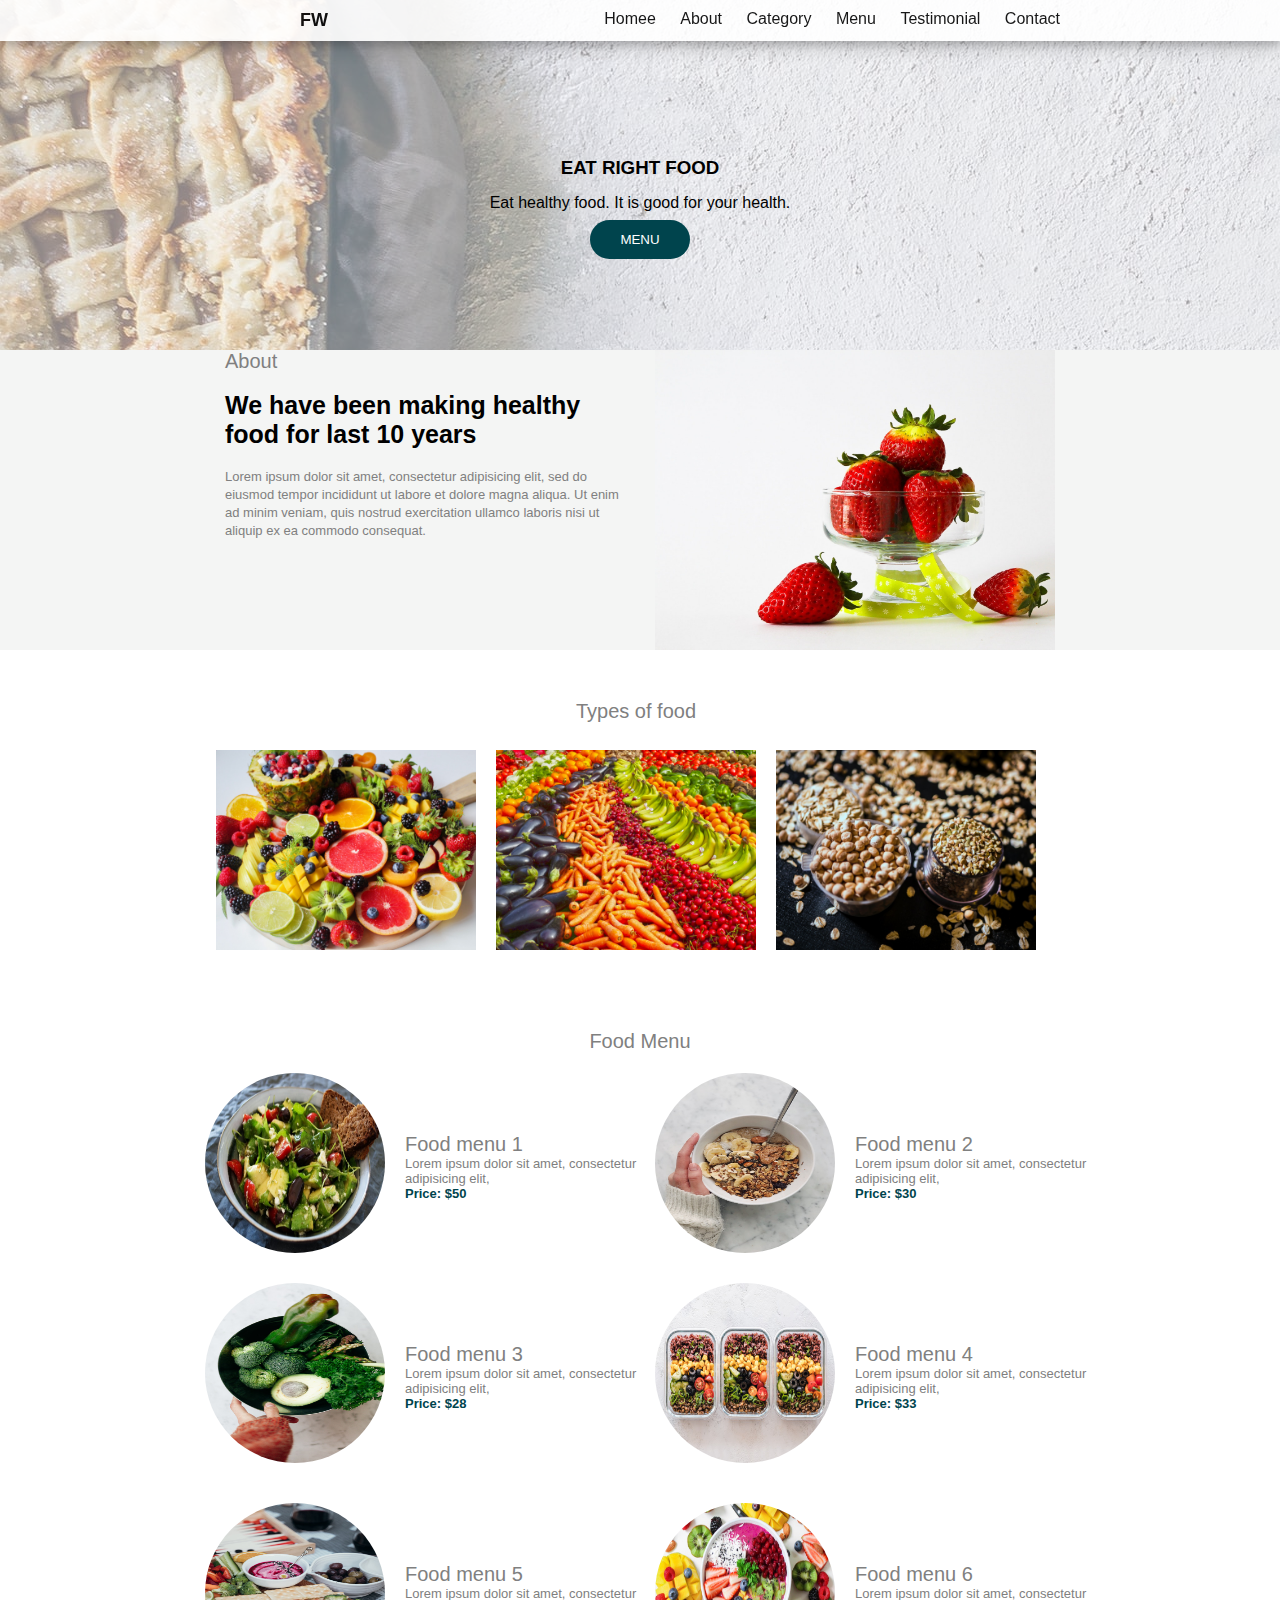
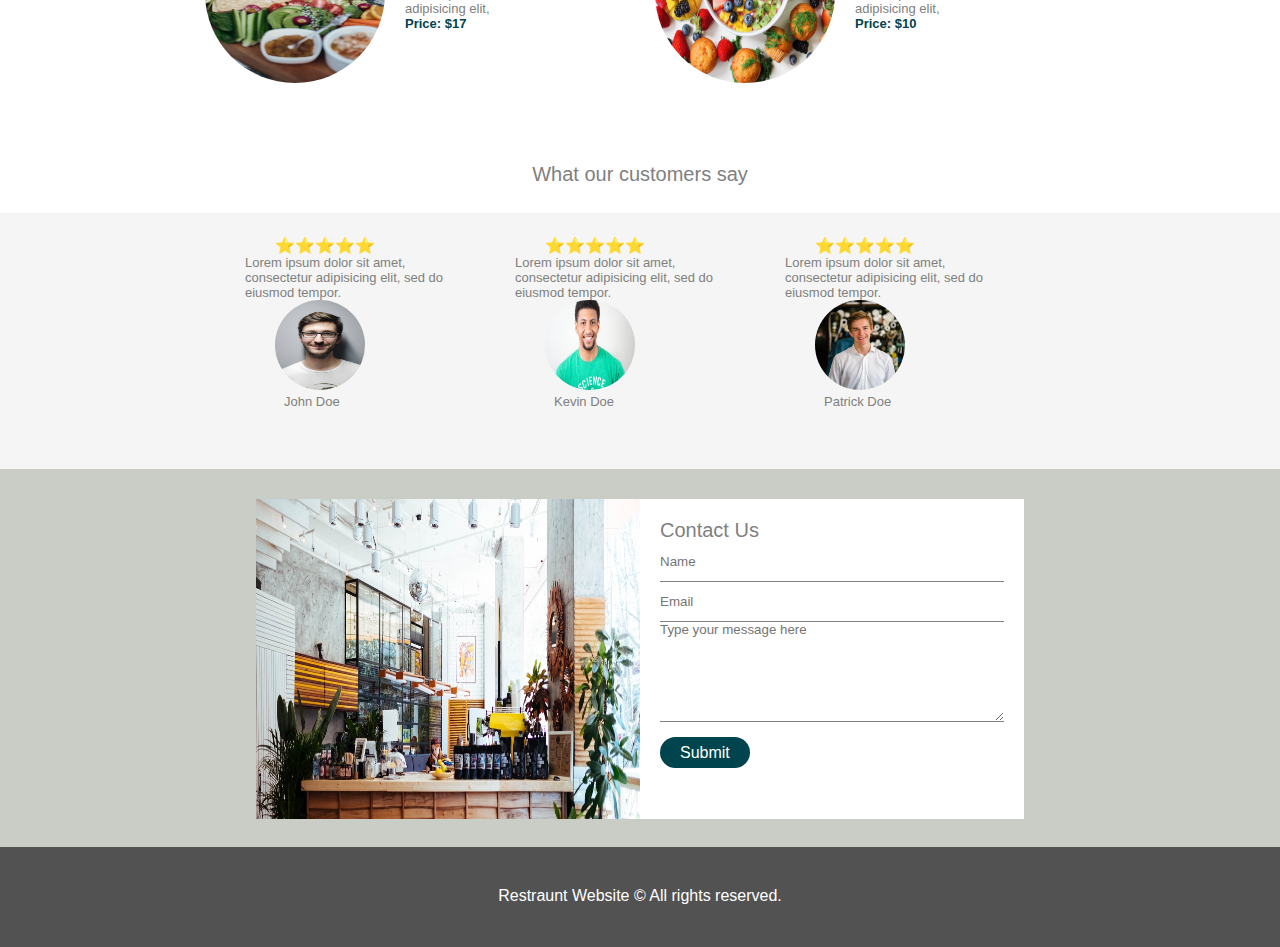
<file: index.html>
<!DOCTYPE html>
<html lang="en" dir="ltr">
  <head>
    <meta charset="utf-8">
    <title>Meal Project</title>
    <link rel="stylesheet" href="css/style.css">
  </head>
  <body>
<main class="main-section" id="Index">
<nav class="navbar">
    <p class="logo">FW</p>
  <div class="navlinks">
      <a href="#Index" class="links">Homee</a>
      <a href="#About" class="links">About</a>
      <a href="#Category" class="links">Category</a>
      <a href="#Menu" class="links">Menu</a>
      <a href="#Testimonial" class="links">Testimonial</a>
      <a href="#Contact" class="links">Contact</a>
  </div>

  </nav>

  <div class="header-text">
  <h3 class="eat-text">EAT RIGHT FOOD</h3>
  <p>Eat healthy food. It is good for your health.</p>
  <a href="#Menu"><input type="submit" value="MENU" class="header-btn"></a>
</div>
</main>

<!--About section -->
<section class="about-section" id="About">
  <p class="about-content">
      <span class="about-title">About</span><br><br>
<span class="about-header">We have been making healthy food for last 10 years</span><br><br>
<span class="about-paragraph">Lorem ipsum dolor sit amet, consectetur adipisicing elit, sed do eiusmod tempor
incididunt ut labore et dolore magna aliqua. Ut enim ad minim veniam, quis nostrud
exercitation ullamco laboris nisi ut aliquip ex ea commodo consequat.</span>
  </p>

  <img src="images/about-photo.jpg" alt="grapes-image">
</section>

<!-- Category Section -->


<section class="category-section" id="Category">

<span class="food-title">Types of food</span>
<div class="food-image1 ">
  <img src="images/food1.jpg" alt="Food-image" class="food1" >
  <div class="food1-overlay">
    <h3 class="food-overlay-title">Fruits</h3>
    <a href="#" class="food-overlay-btn">Learn More</a>
  </div>
</div>

<div class="food-image2 ">
  <img src="images/food2.jpg" alt="Food-image" class="food2" >
  <div class="food2-overlay">
    <h3 class="food-overlay-title">Vegetables</h3>
    <a href="#" class="food-overlay-btn">Learn More</a>
  </div>
</div>

<div class="food-image3">
  <img src="images/food3.jpg" alt="Food-image" class="food3" >
  <div class="food3-overlay">
    <h3 class="food-overlay-title">Grains</h3>
    <a href="#" class="food-overlay-btn" >Learn More</a>
  </div>
</div>
</section>

<section class="Menu-Section" id="Menu">
  <p class="Main-menu-title">Food Menu</p>

  <div class="menu-row1">
    <div class="menu-content">
      <img src="images/food-menu1.jpg" alt="Food-Menu-image">
      <p class="menu-paragraph">
        <span class="menu-title">Food menu 1</span><br>
        Lorem ipsum dolor sit amet, consectetur adipisicing elit,<br>
        <span class="price">Price: $50</span>
      </p>
    </div>
    <div class="menu-content">
      <img src="images/food-menu2.jpg" alt="Food-Menu-image">
      <p class="menu-paragraph">
        <span class="menu-title">Food menu 2</span><br>
        Lorem ipsum dolor sit amet, consectetur adipisicing elit,<br>
        <span class="price">Price: $30</span>
      </p>
    </div>
  </div>

  <div class="menu-row2">
    <div class="menu-content">
      <img src="images/food-menu3.jpg" alt="Food-Menu-image">
      <p class="menu-paragraph">
        <span class="menu-title">Food menu 3</span><br>
        Lorem ipsum dolor sit amet, consectetur adipisicing elit,<br>
        <span class="price">Price: $28</span>
      </p>
    </div>
    <div class="menu-content">
      <img src="images/food-menu4.jpg" alt="Food-Menu-image">
      <p class="menu-paragraph">
        <span class="menu-title">Food menu 4</span><br>
        Lorem ipsum dolor sit amet, consectetur adipisicing elit,<br>
        <span class="price">Price: $33</span>
      </p>
    </div>
  </div>


  <div class="menu-row3">
    <div class="menu-content">
      <img src="images/food-menu5.jpg" alt="Food-Menu-image">
      <p class="menu-paragraph">
        <span class="menu-title">Food menu 5</span><br>
        Lorem ipsum dolor sit amet, consectetur adipisicing elit,<br>
        <span class="price">Price: $17</span>
      </p>
    </div>
    <div class="menu-content">
      <img src="images/food-menu6.jpg" alt="Food-Menu-image">
      <p class="menu-paragraph">
        <span class="menu-title">Food menu 6</span><br>
        Lorem ipsum dolor sit amet, consectetur adipisicing elit,<br>
        <span class="price">Price: $10</span>
      </p>
    </div>
  </div>

</section>

<section class="Testimonial-Section" id="Testimonial">
  <p class="Testimonial-title">What our customers say</p>
  <div class="Testimonial-container">

  <div class="Testimonial-column">
    <span class="stars">⭐⭐⭐⭐⭐</span>
    <p class="Testimonial-paragraph">Lorem ipsum dolor sit amet, consectetur adipisicing elit,
      sed do eiusmod tempor.
    </p>

    <img src="images/male-photo1.jpg" alt="Customer image">
    <p class="customer-name">John Doe</p>
  </div>


  <div class="Testimonial-column">
    <span class="stars">⭐⭐⭐⭐⭐</span>
    <p class="Testimonial-paragraph">Lorem ipsum dolor sit amet, consectetur adipisicing elit,
      sed do eiusmod tempor.
    </p>
    <img src="images/male-photo2.jpg" alt="Customer image">
    <p class="customer-name">Kevin Doe</p>
  </div>

  <div class="Testimonial-column">
    <span class="stars">⭐⭐⭐⭐⭐</span>
    <p class="Testimonial-paragraph">Lorem ipsum dolor sit amet, consectetur adipisicing elit,
      sed do eiusmod tempor.
    </p>
    <img src="images/male-photo3.jpg" alt="Customer image">
    <p class="customer-name">Patrick Doe</p>
  </div>

</div>
</section>

<section class="Contact-Section" id="Contact">
  <img src="images/restraunt-image.jpg" alt="Restraunt image">
  <div class="contact-form">
    <form class="" action="index.html" method="post">
      <p class="contact-title">Contact Us</p>
      <input type="text" name="" value="" placeholder="Name" class="input"><br>
      <input type="email" name="" value="" placeholder="Email" class="input"><br>
      <textarea name="name" rows="8" cols="80" placeholder="Type your message here" ></textarea><br><br>
      <a href="#" class="submit-btn">Submit</a>

    </form>

  </div>

</section>


<footer>
<p class="footer-content">
Restraunt Website &copy All rights reserved.
</p>

</footer>
  </body>
</html>
</file>
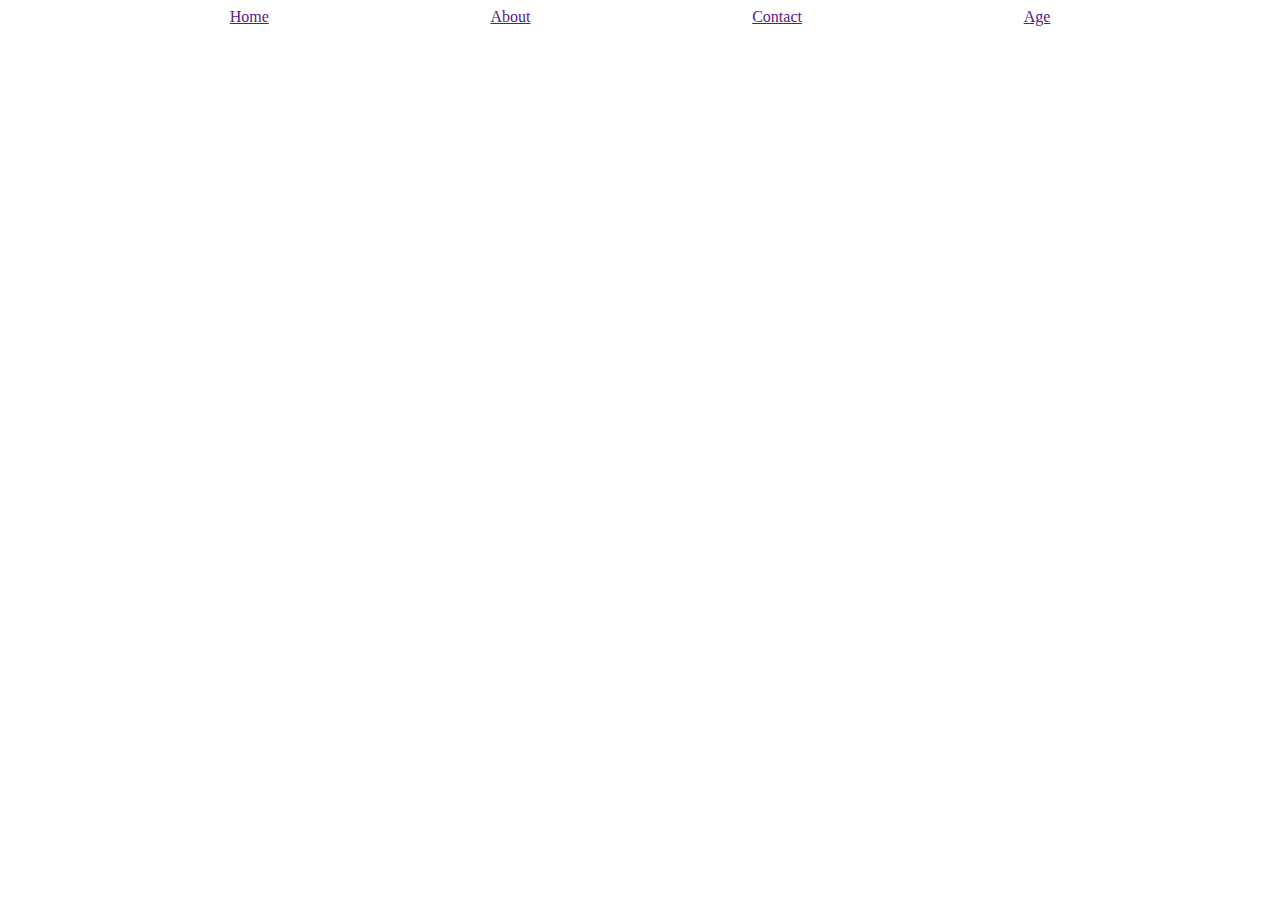
<file: flexbox.html>
<!DOCTYPE html>
<html>
    <head>
        <meta charset="utf-8">
        <meta http-equiv="X-UA-Compatible" content="IE=edge">
        <title></title>
        <meta name="description" content="">
        <meta name="viewport" content="width=device-width, initial-scale=1">
        <link rel="stylesheet" href="styles.css">
    </head>
    <body>
    <main class="container">
        <a href="">Home</a>
        <a href="">About</a>
        <a href="">Contact</a>
        <a href="">Age</a>
    </main>
    </body>
</html>
</file>
<file: css/style.css>
/* @import url('https://fonts.googleapis.com/css2?family=Montserrat:wght@500&family=Poppins:wght@500&display=swap'); */

*{
  box-sizing: border-box;
  margin: 0;
  padding: 0;
  font-family: 'Poppins', sans-serif;
  max-width: 100%;
  scroll-behavior: smooth;


}
.checkbox{
  visibility: hidden;
}
.main-section {
  position: relative;
  background-image: url(../images/header-image2.jpg);

 height: 350px;
 background-position: left center;
 max-width: 100%;

}
.main-section::before{
  content: "";
  position: absolute;
  top: 0px;
  right: 0px;
  bottom: 0px;
  left: 0px;
  background-color: rgba(244, 241, 241, 0.453);

}


/* Navigation bar */

.navbar{
  display: flex;
  background-color: white;
  justify-content: space-between;
  padding: 10px 200px;
  opacity: 0.9;
  width: 100%;
  position: fixed;
     top: 0;
     left: 0;
     right: 0;

  z-index:1;
  box-shadow: 0 4px 8px 0 rgba(0, 0, 0, 0.2), 0 6px 20px 0 rgba(0, 0, 0, 0.19);
}
.navlinks a{
  margin-right: 20px;
  text-decoration: none;
  color: black;

}

.navlinks a:hover{
  color: rgb(0, 68, 77);
}

.logo{
  margin-left: 100px;
  font-size: large;
  font-weight: 900;
}

/* Header Text */

.header-text{
  position: relative;
  top: 150px;
  text-align: center;
  line-height: 35px;
}

.header-btn{
  position: relative;
  padding: 12px 30px;
  background-color: rgb(0, 68, 77);
  border: none;
  border-radius: 20px;
  color: white;
}

/* ABOUT Section */

.about-section{
  display: flex;
  justify-content: center;
  width: 90rem;
  gap:30px;
  background-color: #F4F5F4;



}
.about-section img{
  width: 400px;
  height: 300px;

}

.about-content{
  width:400px;

}
.about-title{
font-size: 20px;
color: grey;
}
.about-header{
  font-weight: bold;
  font-size: 25px;
}
.about-paragraph{
  color: grey;
  font-size: 13px;
}

/* CATEGORY SECTION */

.category-section{
  display: flex;
  justify-content:center;
  gap:20px;
  width: 90%;
  position: relative;
  top: 100px;


}


.food-title{
  position: relative;
  text-align: center;
  color: grey;
  font-size: 20px;
  bottom: 50px;
  left: 500px;
}

.category-section img{
  display: block;
  width: 260px;
  height:200px;
}
/* FOOD IMAGE 1 */
.food-image1{
  position: relative;
  width: 260px;
  /* display: inline-block; */
}

.food1-overlay{
  position: absolute;

  left: 0;
  bottom: 0;
  right: 0;
  background-color: rgba(0, 0, 0, 0.75);
  overflow: hidden;
  width: 260px;
  height: 0;
  transition: .5s ease;
}

.food-image1:hover .food1-overlay{
 height: 100%;

}
.food-overlay-title{
  color: white;
  position: absolute;
  bottom: 120px;
  left:30%;
  font-size: 25px;
}

.food-overlay-btn{
  padding: 15px 20px;
  border-radius: 10px;
  background-color: rgb(0, 68, 77);
  color: white;
  position: absolute;
  bottom: 50px;
  left:28%;
  text-decoration: none;

}

/* FOOD IMAGE 2 */
.food-image2{
  position: relative;
    width: 260px;
  display: inline-block;
}

.food2-overlay{
  position: absolute;
  left: 0;
  bottom: 0;
  right: 0;
  background-color: rgba(0, 0, 0, 0.75);
  overflow: hidden;
    width: 260px;
  height: 0;
  transition: .5s ease;
}

.food-image2:hover .food2-overlay{
 height: 100%;

}

/* FOOD IMAGE 3 */
.food-image3{
  position: relative;
  width: 300px;
  display: inline-block;
}

.food3-overlay{
  position: absolute;
  left: 0;
  bottom: 0;
  right: 0;
  background-color: rgba(0, 0, 0, 0.75);
  overflow: hidden;
  width: 260px;
  height: 0;
  transition: .5s ease;
}

.food-image3:hover .food3-overlay{
 height: 100%;

}

/* MENU SECTION */

.Menu-Section{
  position: relative;
  top:100px;
}

.Main-menu-title{
  position: relative;
  top:80px;
  font-size: 20px;
  color: grey;
  text-align: center;

}
.menu-row1{
  display: flex;
  justify-content: center;
  max-width: 100%;
  margin-left: 30px;

}

.menu-row2{
  display: flex;
  justify-content: center;
  max-width: 100%;
  margin-left: 30px;
  position: relative;
  top:30px;

}

.menu-row3{
  display: flex;
  justify-content: center;
  max-width: 100%;
  margin-left: 30px;
  position: relative;
  top:70px;

}


.Menu-Section img{
  width: 180px;
  height: 180px;
  border-radius: 50%;
}
.menu-content{
  display: flex;
  gap:20px;
  position: relative;
  top:100px;
}

.menu-paragraph{
  width: 250px;
  position: relative;
  color: grey;
  font-size: 13px;
  top:60px;
}

.menu-title{
  color: grey;
  font-size: 20px;
}

.price{
  color: rgb(0, 68, 77);
  font-weight: bold;
}


/* TESTIMONIAL SECTION */
.Testimonial-Section{
    position: relative;
    top: 400px;
    background-color: #F4F5F4;
}

.Testimonial-title{
  position: relative;
  text-align: center;
  color: grey;
  font-size: 20px;
  bottom: 50px;
}

.stars{
  position: relative;
  left:30px;
}
.Testimonial-container{
  display: flex;
  justify-content: center;
  gap:20px;
  padding-bottom: 60px;
}
.Testimonial-Section img{
  width: 90px;
  height: 90px;
  border-radius: 50%;
  position: relative;
  left:30px;
}

.Testimonial-column{
  width: 250px;
}
.Testimonial-paragraph{
  color: grey;
  font-size: 13px;
  width: 200px;
}

.customer-name{
  color: grey;
  font-size: 13px;
  position: relative;
  left:39px;
}


/* CONTACT SECTION */
.Contact-Section img{
  width: 24rem;
  height: 20rem;
  position: relative;
  top:30px;
}
.Contact-Section{
  background-color: #C9CDC6;
  display: flex;
  justify-content: center;
  position: relative;
  top: 400px;
  height: 23.6rem;
}

.contact-form{
  background-color: white;
  width: 24rem;
  height: 20rem;
  position: relative;
  top:30px;
}

.input{
  border: none;
  border-bottom: 1px solid grey;
  width: 100%;
  height: 40px;
}

textarea{
  border: none;
  border-bottom: 1px solid grey;
  width: 100%;
  height: 100px;
}

.contact-form{
  padding: 20px;
}

.submit-btn{
  padding: 7px 20px;
  border-radius: 30px;
  background-color: rgb(0, 68, 77);
  color: white;
  text-decoration: none;
}

.contact-title{
  color: grey;
  font-size: 20px;
}

footer{
  background-color: #525252;
  height: 100px;
  position: relative;
  top:400px;
  color: white;
  text-align: center;
}

.footer-content{
  padding: 40px 0px;
}


/*--------------------------------------------------------------------------------*/
/* --------------------RESPONSIVENESS ON MOBILE DEVICE-----------------------------*/
/*--------------------------------------------------------------------------------*/

@media screen and (max-width:640px){
  body{
    overflow-x: hidden;
  }

  .about-section{
    align-items: center;
    flex-direction: column;

  }

  .category-section{
    align-items: center;
    flex-direction: column;

  }


  .menu-row1{
    align-items: center;
    flex-direction: column;
    gap:30px;



  }

  .menu-row2{
    align-items: center;
    flex-direction: column;
    gap:30px;


  }

  .menu-row3{
    align-items: center;
    flex-direction: column;
    gap:30px;

  }

  .Testimonial-container{
    align-items: center;
    flex-direction: column;
  }

  .Contact-Section{
    align-items: center;
    flex-direction: column;
    height: 40rem;
    width: 100%;
  }

  .Contact-Section img{
    position: absolute;
    top:20px;
    height: 200px;
  }

  .navbar{
    width: 100%;
    flex-direction: column wrap;


  }

  .navlinks{
    position: relative;
    right: 320px;


  }

  .links{
    background-color: rgb(0, 68, 77);
    color:white;
    padding: 10px;
    position: relative;

  }
  .navlinks a{
    color:white;
  }

  .navlinks a:hover{
    color:white;
  }
  .logo{
      position: relative;
      left: 100px;
  }

}
</file>
<file: styles.css>
.container{
    display: flex;
    justify-content: space-evenly;
  }
</file>
